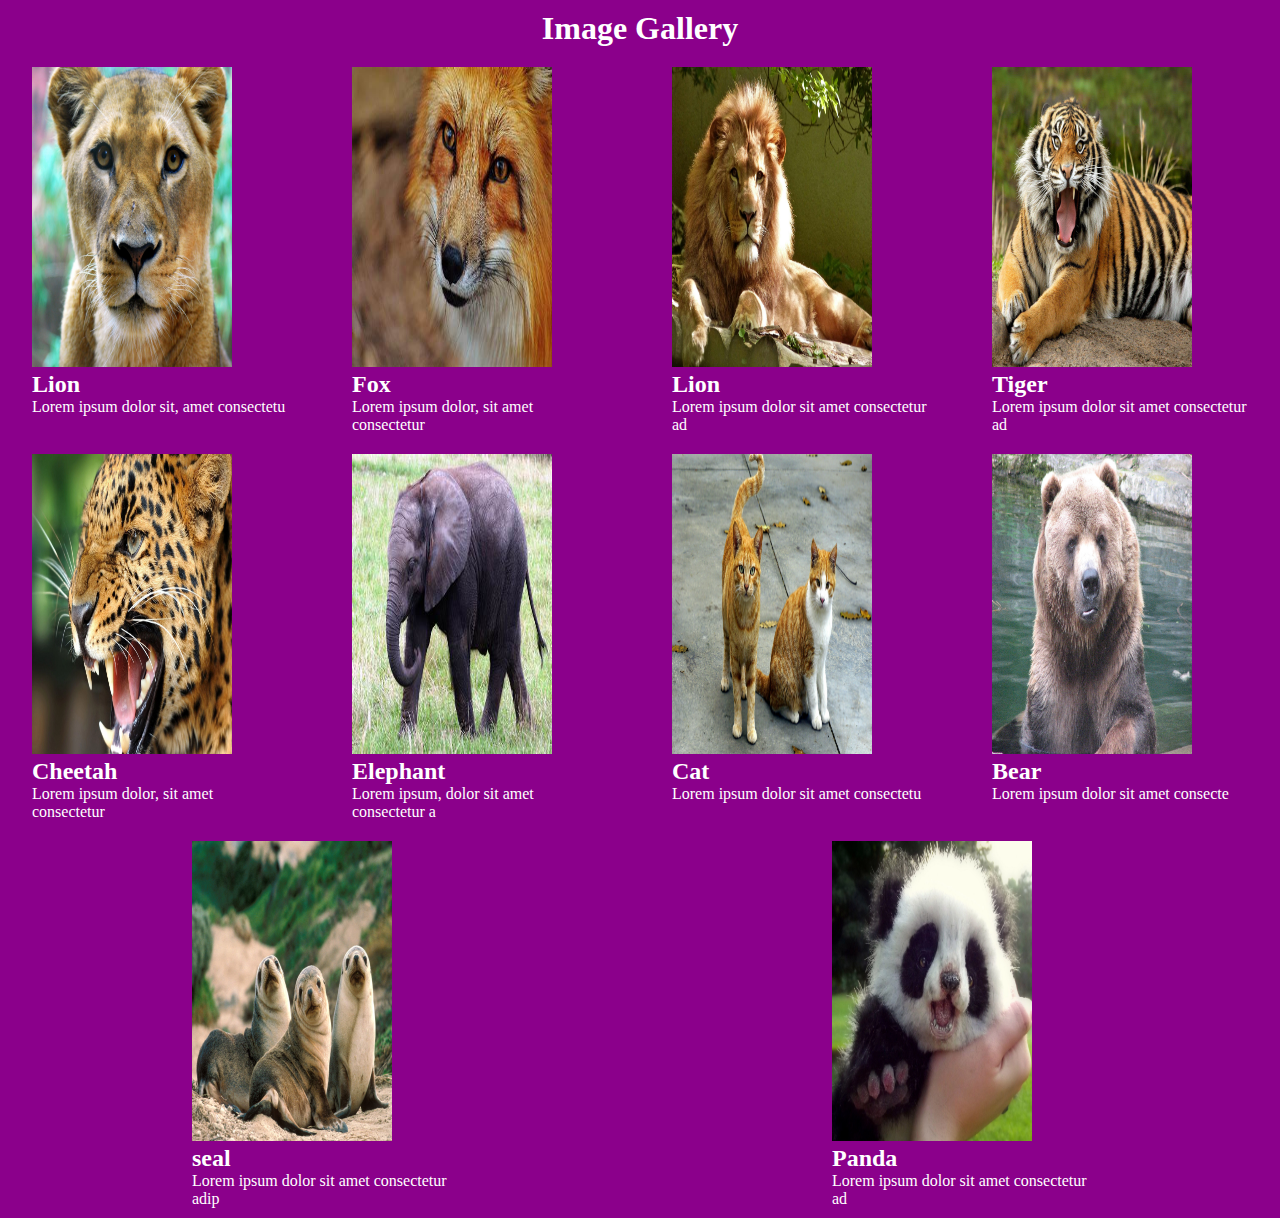
<file: index.html>
<!DOCTYPE html>

<head>
    <title>Image Gallery</title>
    <link rel="preconnect" href="https://fonts.googleapis.com">
    <link rel="preconnect" href="https://fonts.gstatic.com" crossorigin>
    <link
        href="https://fonts.googleapis.com/css2?family=Poppins:ital,wght@0,100;0,200;0,300;0,400;0,500;0,600;0,700;0,800;0,900;1,100;1,200;1,300;1,400;1,500;1,600;1,700;1,800;1,900&display=swap"
        rel="stylesheet">
    <link rel="stylesheet" href="style.css">
</head>

<body>
    <div>
        <h1 class="titlebar">Image Gallery</h1>

        <!--flex container-->

        <div class="container">
            <div>
            <img src="lion.JPG" width="200" height="300" />
            <h2>Lion</h2>
            <p>Lorem ipsum dolor sit, amet consectetu</p>
            </div>
            <div>
            <img src="animal 2.jfif" width="200" height="300"/>
            <h2>Fox</h2>
            <p>Lorem ipsum dolor, sit amet consectetur </p>
            </div>
            <div>
            <img src="animal 3.jpg" width="200" height="300"/>
            <h2>Lion</h2>
            <p>Lorem ipsum dolor sit amet consectetur ad</p>
            </div>
            <div>
            <img src="animal 4.jfif" width="200" height="300"/>
            <h2>Tiger</h2>
            <p>Lorem ipsum dolor sit amet consectetur ad</p>
            </div>
            <div>
            <img src="animal 5.webp" width="200" height="300"/>
            <h2>Cheetah</h2>
            <p>Lorem ipsum dolor, sit amet consectetur </p>
            </div>
            <div>
            <img src="animal 6.jfif" width="200" height="300"/>
            <h2>Elephant</h2>
            <p>Lorem ipsum, dolor sit amet consectetur a</p>
            </div>
            <div>
            <img src="animal 7.jpg" width="200" height="300"/>
            <h2>Cat</h2>
            <p>Lorem ipsum dolor sit amet consectetu</p>
            </div>
            <div>
            <img src="animal 8.jfif" width="200" height="300"/>
            <h2>Bear</h2>
            <p>Lorem ipsum dolor sit amet consecte</p>
            </div>
            <div>
            <img src="animal 9.jfif" width="200" height="300"/>
            <h2>seal</h2>
            <p>Lorem ipsum dolor sit amet consectetur adip</p>
            </div>
            <div>
            <img src="animal 10.webp" width="200" height="300"/>
            <h2>Panda</h2>
            <P>Lorem ipsum dolor sit amet consectetur ad</P>
            </div>
        </div>
    </div>    
</body>


</html>
</file>
<file: style.css>
*{
    padding: 0;
    margin: 0;
}

body{
    .poppins-thin {
        font-family: "Poppins", sans-serif;
        font-weight: 100;
        font-style: normal;
      }
      
      .poppins-extralight {
        font-family: "Poppins", sans-serif;
        font-weight: 200;
        font-style: normal;
      }
      
      .poppins-light {
        font-family: "Poppins", sans-serif;
        font-weight: 300;
        font-style: normal;
      }
      
      .poppins-regular {
        font-family: "Poppins", sans-serif;
        font-weight: 400;
        font-style: normal;
      }
      
      .poppins-medium {
        font-family: "Poppins", sans-serif;
        font-weight: 500;
        font-style: normal;
      }
      
      .poppins-semibold {
        font-family: "Poppins", sans-serif;
        font-weight: 600;
        font-style: normal;
      }
      
      .poppins-bold {
        font-family: "Poppins", sans-serif;
        font-weight: 700;
        font-style: normal;
      }
      
      .poppins-extrabold {
        font-family: "Poppins", sans-serif;
        font-weight: 800;
        font-style: normal;
      }
      
      .poppins-black {
        font-family: "Poppins", sans-serif;
        font-weight: 900;
        font-style: normal;
      }
      
      .poppins-thin-italic {
        font-family: "Poppins", sans-serif;
        font-weight: 100;
        font-style: italic;
      }
      
      .poppins-extralight-italic {
        font-family: "Poppins", sans-serif;
        font-weight: 200;
        font-style: italic;
      }
      
      .poppins-light-italic {
        font-family: "Poppins", sans-serif;
        font-weight: 300;
        font-style: italic;
      }
      
      .poppins-regular-italic {
        font-family: "Poppins", sans-serif;
        font-weight: 400;
        font-style: italic;
      }
      
      .poppins-medium-italic {
        font-family: "Poppins", sans-serif;
        font-weight: 500;
        font-style: italic;
      }
      
      .poppins-semibold-italic {
        font-family: "Poppins", sans-serif;
        font-weight: 600;
        font-style: italic;
      }
      
      .poppins-bold-italic {
        font-family: "Poppins", sans-serif;
        font-weight: 700;
        font-style: italic;
      }
      
      .poppins-extrabold-italic {
        font-family: "Poppins", sans-serif;
        font-weight: 800;
        font-style: italic;
      }
      
      .poppins-black-italic {
        font-family: "Poppins", sans-serif;
        font-weight: 900;
        font-style: italic;
      }
      background-color: darkmagenta;   
}
.titlebar{
    color: white;
    text-align: center;
    padding: 10px;
}
.container div{
  width: 200px;
  color: white;
  margin: 10px;
  flex-basis: 20%;
}
.container{
  display: flex;
  flex-wrap: wrap;
  justify-content: space-around;
}
</file>
